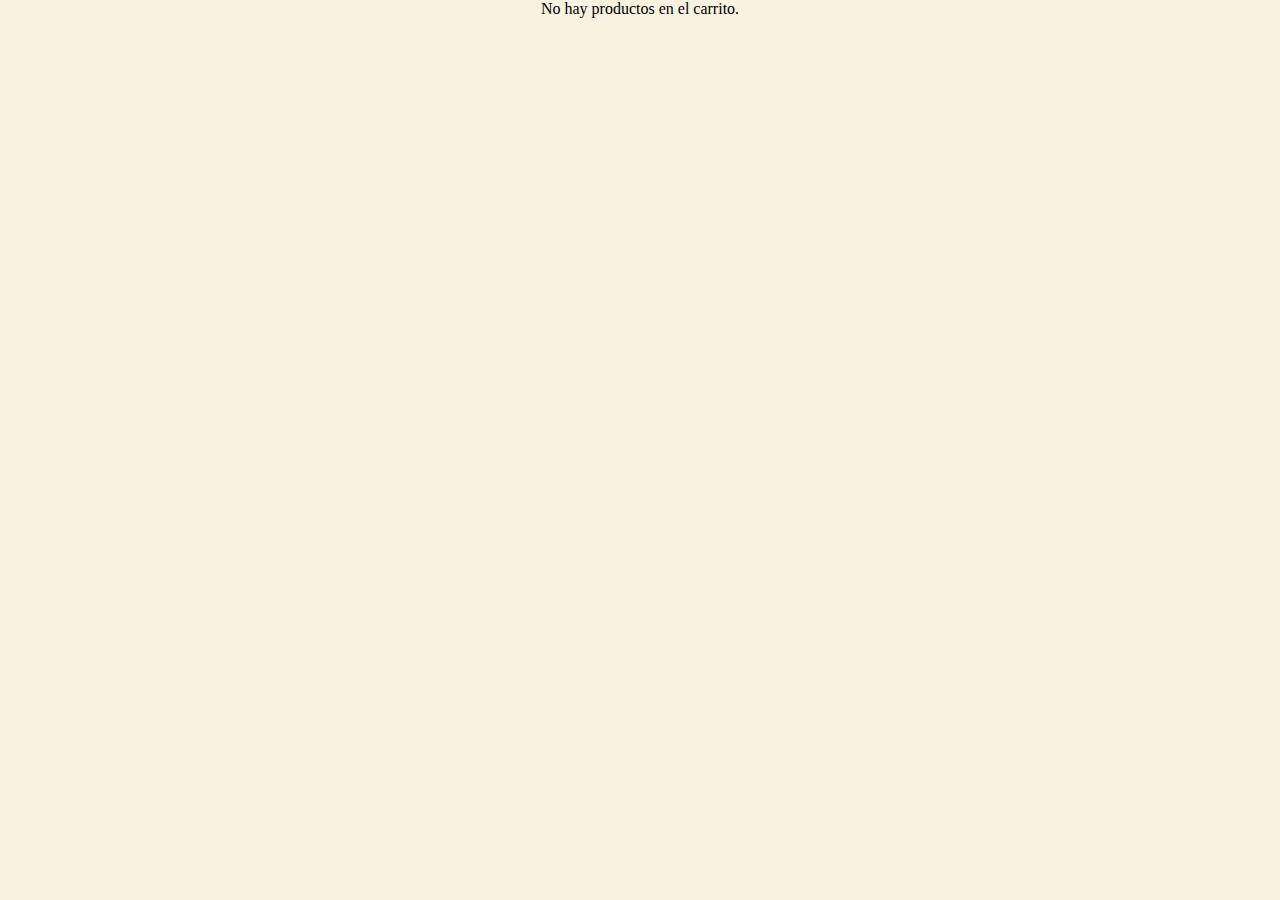
<file: pages/carrito.html>
<!DOCTYPE html>
<html lang="en">
<head>
    <meta charset="UTF-8">
    <meta name="viewport" content="width=device-width, initial-scale=1.0">
    <title>Document</title>
    <link rel="stylesheet" href="../css/styles.css">
</head>
<body class="body">
    <section class="tabletProduct" id="item-products">   
        <h2>Carrito</h2>
        <button onclick="limpiarCarrito()">Limpiar Carrito</button>

    </section>

    <script src="../javascript/carrito.js"></script>
</body>
</html>
</file>
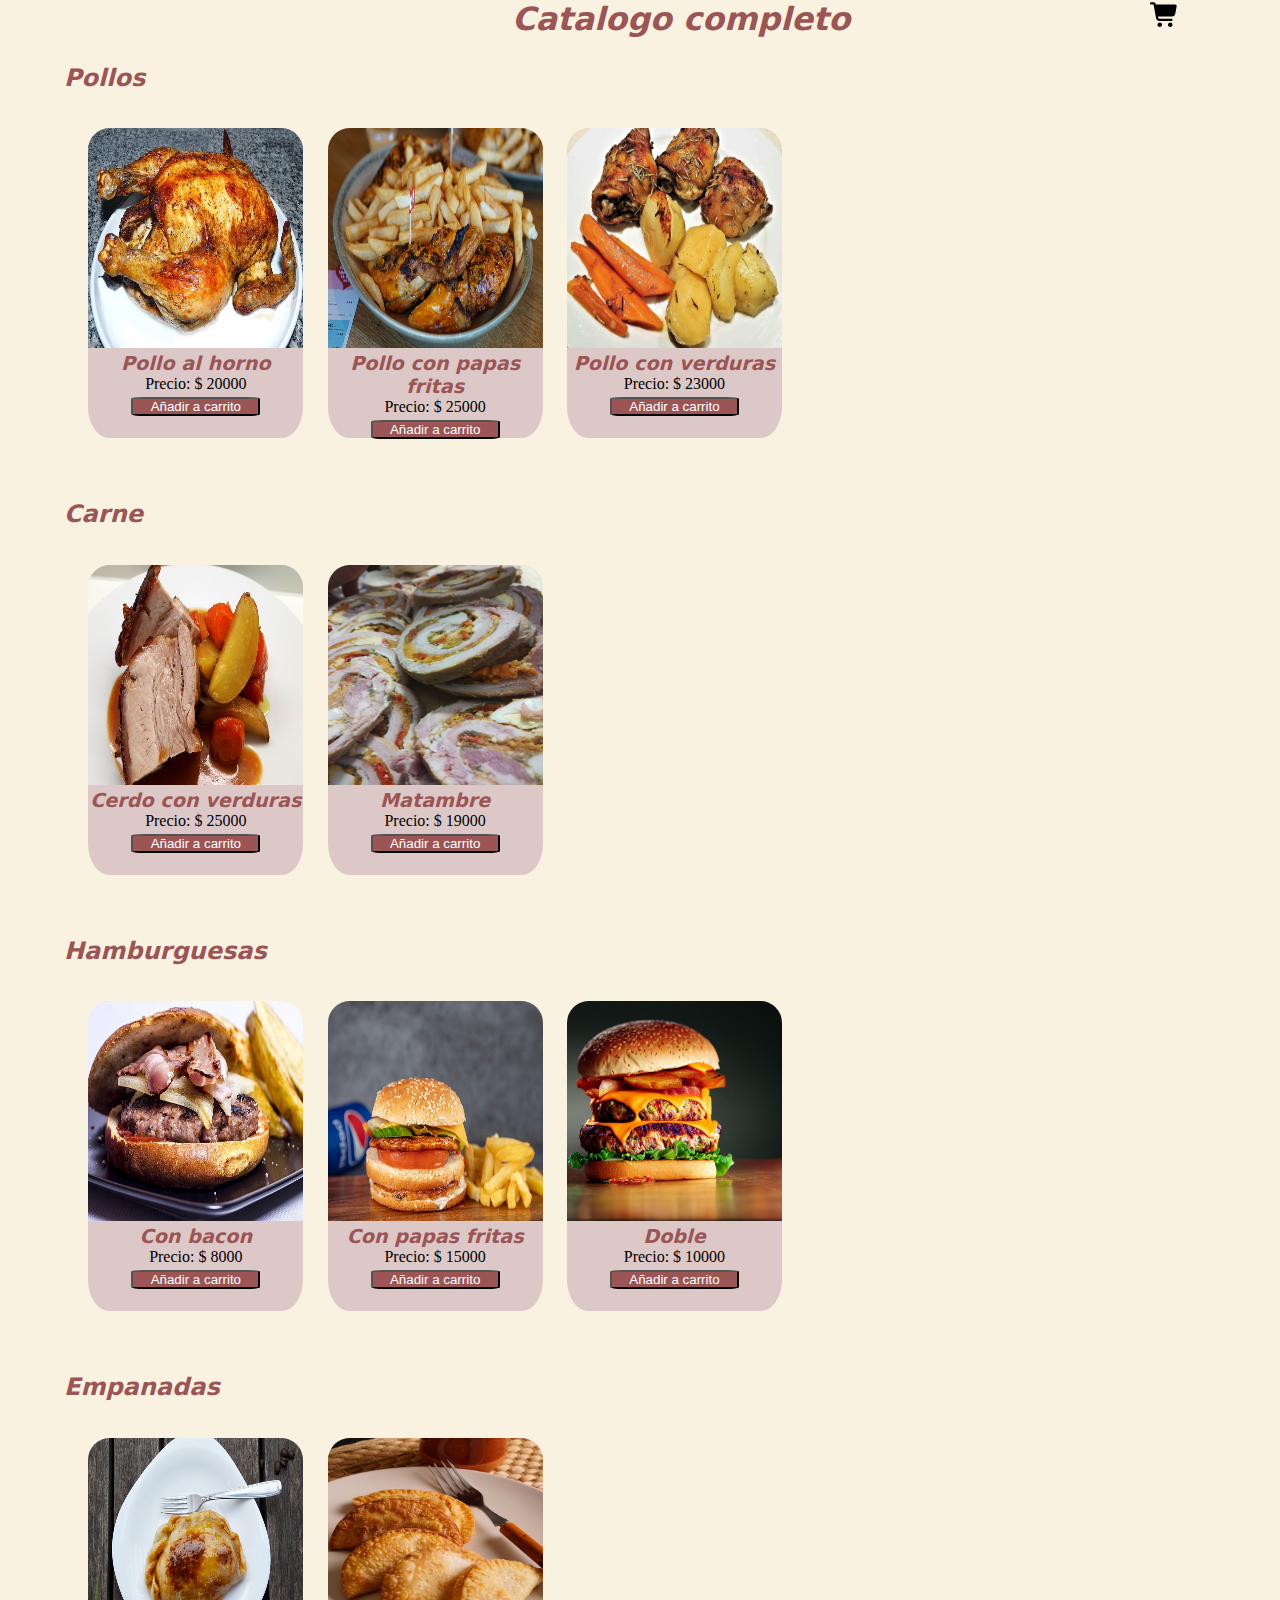
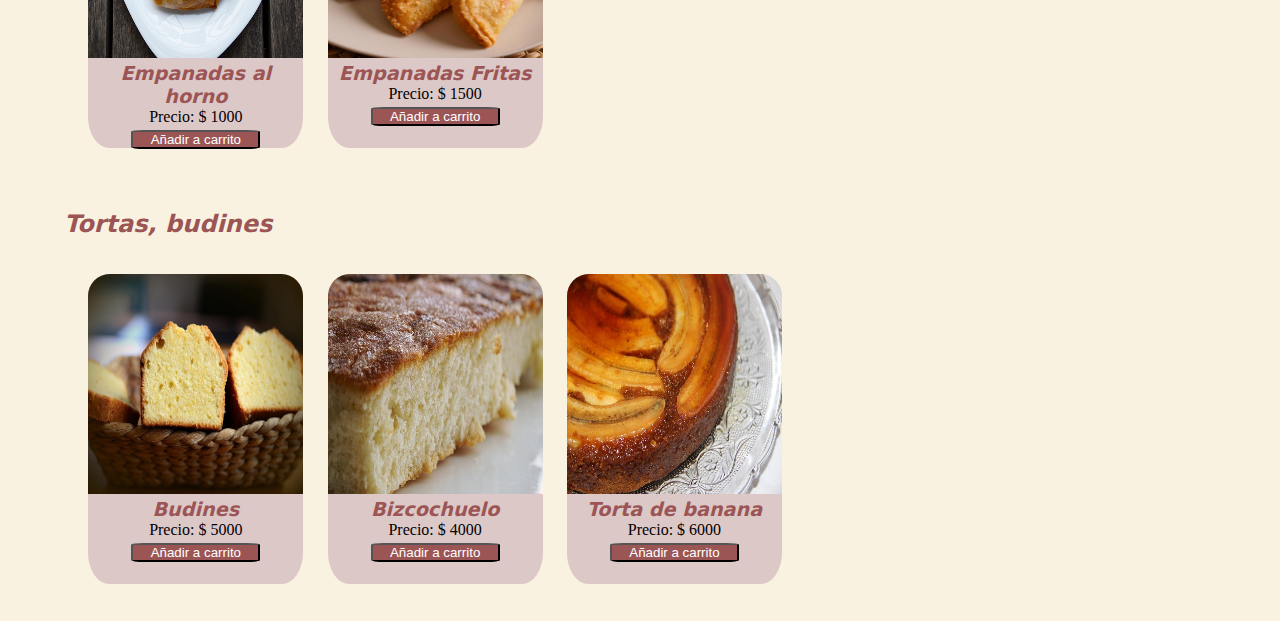
<file: pages/catalogo.html>
<!DOCTYPE html>
<html lang="en">
<head>
    <meta charset="UTF-8">
    <meta name="viewport" content="width=device-width, initial-scale=1.0">
    <title>Document</title>
    <link rel="stylesheet" href="../css/styles.css">
</head>
<body class="body">
    <header class="catalogoHeader">  
        <h2>Catalogo completo</h2>
        <div class="carrito">
            <a href="./carrito.html" onclick="handleCart()">
                <svg xmlns="http://www.w3.org/2000/svg" viewBox="0 0 640 640"><!--!Font Awesome Free v7.0.0 by @fontawesome - https://fontawesome.com License - https://fontawesome.com/license/free Copyright 2025 Fonticons, Inc.--><path d="M24 48C10.7 48 0 58.7 0 72C0 85.3 10.7 96 24 96L69.3 96C73.2 96 76.5 98.8 77.2 102.6L129.3 388.9C135.5 423.1 165.3 448 200.1 448L456 448C469.3 448 480 437.3 480 424C480 410.7 469.3 400 456 400L200.1 400C188.5 400 178.6 391.7 176.5 380.3L171.4 352L475 352C505.8 352 532.2 330.1 537.9 299.8L568.9 133.9C572.6 114.2 557.5 96 537.4 96L124.7 96L124.3 94C119.5 67.4 96.3 48 69.2 48L24 48zM208 576C234.5 576 256 554.5 256 528C256 501.5 234.5 480 208 480C181.5 480 160 501.5 160 528C160 554.5 181.5 576 208 576zM432 576C458.5 576 480 554.5 480 528C480 501.5 458.5 480 432 480C405.5 480 384 501.5 384 528C384 554.5 405.5 576 432 576z"/></svg>
                <div class="count"></div>
            </a>
        </div>

    </header>
    <main>
        <seccion class="catalogo">
        
            <div class="pollos plato">
                <h3>Pollos</h3>
                <div class="pollos-cards">
                <div class="card">
                    <img src="../img/chicken-1807883_640.jpg" alt="">
                    <h3>Pollo al horno</h3>
                    <p>Precio: $ 20000</p>
                    <button>Añadir a carrito</button>
                </div>
                <div class="card">
                    <img src="../img/nandos-chicken-2427327_640.jpg" alt="">
                    <h3>Pollo con papas fritas</h3>
                    <p>Precio: $ 25000</p>
                    <button>Añadir a carrito</button>
                </div>
                <div class="card">
                    <img src="../img/roasted-chicken-thighs-1005314_640.jpg" alt="">
                    <h3>Pollo con verduras</h3>
                    <p>Precio: $ 23000</p>
                    <button>Añadir a carrito</button>
                </div>
            </div>
            </div>
            <div class="carne plato">
                <h3>Carne</h3>
                <div class="carne-cards">
                <div class="card">
                    <img src="../img/roast-pork-4582040_640.jpg" alt="">
                    <h3>Cerdo con verduras</h3>
                    <p>Precio: $ 25000</p>
                    <button>Añadir a carrito</button>
                </div>
                 <div class="card">
                    <img src="../img/pollos-reno-plato2.jpg" alt="">
                    <h3>Matambre</h3>
                    <p>Precio: $ 19000</p>
                    <button>Añadir a carrito</button>
                </div>
                </div>
            </div>
            <div class="hamburguesas plato">
                <h3>Hamburguesas</h3>
                <div class="hamburguesa-cards">
                 <div class="card">
                    <img src="../img/burger-1428948_640.jpg" alt="">
                    <h3>Con bacon</h3>
                    <p>Precio: $ 8000</p>
                    <button>Añadir a carrito</button>
                </div>
                 <div class="card">
                    <img src="../img/burger-7155160_640.jpg" alt="">
                    <h3>Con papas fritas</h3>
                    <p>Precio: $ 15000</p>
                    <button>Añadir a carrito</button>
                </div>
                 <div class="card">
                    <img src="../img/burger-7419420_640.jpg" alt="">
                    <h3>Doble</h3>
                    <p>Precio: $ 10000</p>
                    <button>Añadir a carrito</button>
                </div>
                </div>
            </div>
            <div class="Empanadas plato">
                <h3>Empanadas</h3>
                <div class="empanadas-cards">
                <div class="card">
                    <img src="../img/sweets-4367939_640.jpg" alt="">
                    <h3>Empanadas al horno</h3>
                    <p>Precio: $ 1000</p>
                    <button>Añadir a carrito</button>
                </div>
                 <div class="card">
                    <img src="../img/meal-4840664_640.jpg" alt="">
                    <h3>Empanadas Fritas</h3>
                    <p>Precio: $ 1500</p>
                    <button>Añadir a carrito</button>
                </div>
                </div>
            </div>
            <div class="tortas plato">
                <h3>Tortas, budines</h3>
                <div class="tortas-cards">
                 <div class="card">
                    <img src="../img/cakes-5251204_640.jpg" alt="">
                    <h3>Budines</h3>
                    <p>Precio: $ 5000</p>
                    <button>Añadir a carrito</button>
                </div>
                 <div class="card">
                    <img src="../img/yeast-dough-1398883_640.jpg" alt="">
                    <h3>Bizcochuelo</h3>
                    <p>Precio: $ 4000</p>
                    <button>Añadir a carrito</button>
                </div> 
                <div class="card">
                    <img src="../img/banana-cake-4943538_640.jpg" alt="">
                    <h3>Torta de banana</h3>
                    <p>Precio: $ 6000</p>
                    <button>Añadir a carrito</button>
                </div>
                </div>   
            </div>

        </seccion>
    </main>
  <script src="../javascript/main.js"></script>
</body>
</html>
</file>
<file: css/styles.css>
*{
padding: 0;
margin:0 ;
box-sizing: border-box;}


.body{background-color:#faf2e1;}

.header h1{color: rgb(0, 0, 0);text-align: center;
    
    font-family:system-ui, -apple-system, BlinkMacSystemFont, 'Segoe UI', Roboto, Oxygen, Ubuntu, Cantarell, 'Open Sans', 'Helvetica Neue', sans-serif;
    font-optical-sizing: auto;
    font-weight: 300%;
    font-style: italic;
    font-variation-settings:
      "wdth" 100;
    margin-bottom:2% ;margin-top: 1%;}

    .div-navbar{position: sticky;top: 0;}
    .navbar{ margin-top: 3%;position:sticky;}
   
    .nav-link:hover{scale:1.03 ;}


    #nav-link{color: rgb(156, 85, 85)  ;width:220px ;height: 50px; font-family:system-ui, -apple-system, BlinkMacSystemFont, 'Segoe UI', Roboto, Oxygen, Ubuntu, Cantarell, 'Open Sans', 'Helvetica Neue', sans-serif;
    font-optical-sizing: auto;
    font-weight:500 ;
    font-style: italic;
    font-variation-settings:
      "wdth" 100;font-size: 150%; ;}
    #nav-link2{color: rgb(156, 85, 85)   ;width:220px ;height: 50px; font-family:system-ui, -apple-system, BlinkMacSystemFont, 'Segoe UI', Roboto, Oxygen, Ubuntu, Cantarell, 'Open Sans', 'Helvetica Neue', sans-serif;
    font-optical-sizing: auto;
    font-weight:500;
    font-style: italic;
    font-variation-settings:
      "wdth" 100;font-size: 150%;}
    #nav-link3{color: rgb(156, 85, 85)  ;width:220px ;height: 50px; font-family:system-ui, -apple-system, BlinkMacSystemFont, 'Segoe UI', Roboto, Oxygen, Ubuntu, Cantarell, 'Open Sans', 'Helvetica Neue', sans-serif;
    font-optical-sizing: auto;
    font-weight:500;
    font-style: italic;
    font-variation-settings:
      "wdth" 100;font-size: 150%;}
    #nav-link4{color: rgb(156, 85, 85) ;width:220px ;height: 50px; font-family:system-ui, -apple-system, BlinkMacSystemFont, 'Segoe UI', Roboto, Oxygen, Ubuntu, Cantarell, 'Open Sans', 'Helvetica Neue', sans-serif;
    font-optical-sizing: auto;
    font-weight: 500;
    font-style: italic;
    font-variation-settings:
      "wdth" 100;font-size: 150%;}
      .nabvar-toggler-icon{font-family:system-ui, -apple-system, BlinkMacSystemFont, 'Segoe UI', Roboto, Oxygen, Ubuntu, Cantarell, 'Open Sans', 'Helvetica Neue', sans-serif;
    font-optical-sizing: auto;
    font-weight:500;
    font-style: italic;
    font-variation-settings:
      "wdth" 100;font-size: 100%;color: rgb(156, 85, 85)}

      .nabvar-toggler{border:1px solid  rgb(156, 85, 85);}

.header-img{width: 100%;margin-top: 0.1%;text-align: center;}
.header h3{position: absolute;top:86% ;left: 43%;background-color:rgb(156, 85, 85) ;color: white;border-radius:3px ;
 font-family:system-ui, -apple-system, BlinkMacSystemFont, 'Segoe UI', Roboto, Oxygen, Ubuntu, Cantarell, 'Open Sans', 'Helvetica Neue', sans-serif;
    font-optical-sizing: auto;
    font-weight: 300%;
    font-style: italic;
    font-variation-settings:
      "wdth" 100;font-size: 100%;
padding: 0.5%;}
#nosotros{display:flex; flex-direction:column ;justify-content: center;align-items: center;margin-top:5% ;}
#nosotros h2{font-family:system-ui, -apple-system, BlinkMacSystemFont, 'Segoe UI', Roboto, Oxygen, Ubuntu, Cantarell, 'Open Sans', 'Helvetica Neue', sans-serif;
    font-optical-sizing: auto;
    font-weight: 300%;
    font-style: italic;
    font-variation-settings:
      "wdth" 100;color: rgb(156, 85, 85) }
.nosotros{display: flex;justify-content:center;align-items:  center; margin-top: 2% ;width:100% ;}
.nosotros img{width:200px ;height: 200px; border-radius:50% ;margin-left:5% ;}

.separador{ margin-top: 5%;width:100% ;}
.separador img{width: 100%;height:550px;}
#galeria{display: flex;flex-direction: column;align-items: center;margin-top: 5%;}
#galeria h2{font-family:system-ui, -apple-system, BlinkMacSystemFont, 'Segoe UI', Roboto, Oxygen, Ubuntu, Cantarell, 'Open Sans', 'Helvetica Neue', sans-serif;
    font-optical-sizing: auto;
    font-weight: 300%;
    font-style: italic;
    font-variation-settings:
      "wdth" 100;color: rgb(156, 85, 85)}
#galeria p{margin-top: 1%;}
.galeria-platos {display: flex; align-items: center;justify-content: space-between;flex-wrap: wrap; margin-top: 2%;}
.galeria-platos div{width: 275px; height: 225px;margin-left: 2%;margin-bottom: 5%;display: flex;flex-direction: column;justify-content: center;align-items: center;}
.galeria-platos div a{text-decoration: none; text-align: center;}
.galeria-platos div a p{font-family:system-ui, -apple-system, BlinkMacSystemFont, 'Segoe UI', Roboto, Oxygen, Ubuntu, Cantarell, 'Open Sans', 'Helvetica Neue', sans-serif;
    font-optical-sizing: auto;
    font-weight:500;
    font-style: italic;
    font-variation-settings:
      "wdth" 100;color: rgb(156, 85, 85);font-size: 122%;}
.galeria-platos div a img{width:170px;height:170px;border-radius: 50%; }
.galeria-platos div a img:hover{scale: 1.05;}
#formulario{display: flex;flex-direction: column;align-items: center;margin-top: 1%;}
#formulario h2{font-family:system-ui, -apple-system, BlinkMacSystemFont, 'Segoe UI', Roboto, Oxygen, Ubuntu, Cantarell, 'Open Sans', 'Helvetica Neue', sans-serif;
    font-optical-sizing: auto;
    font-weight: 300%;
    font-style: italic;
    font-variation-settings:
      "wdth" 100;color: rgb(156, 85, 85)}
#formulario p{margin-top: 1%;}
.nombre-mail{display: flex;justify-content: space-around;}
.form{display: flex;flex-direction: column;align-items: center;justify-content: center;margin-top: 1%;}
.text-submit{display: flex;flex-direction: column;margin-top: 1%;}
.text-submit button{margin-top: 1%;background-color: rgb(156, 85, 85) ;color: white;border:1px solid black ;}

#footer{background-color:  rgb(156, 85, 85);margin-top: 5%;}
#footer h2{font-family:system-ui, -apple-system, BlinkMacSystemFont, 'Segoe UI', Roboto, Oxygen, Ubuntu, Cantarell, 'Open Sans', 'Helvetica Neue', sans-serif;
    font-optical-sizing: auto;
    font-size: 100%;
    font-weight: 300%;
    font-style: italic;
    font-variation-settings:
      "wdth" 100;color: white;}

  .catalogoHeader{display: flex;}   
.carrito a{display: flex;flex-direction: column;text-align: center;margin-left:1000%;}
.carrito a svg{width: 30px;height: 30px ; }
.carrito a{text-decoration: none;}

header h2{font-family:system-ui, -apple-system, BlinkMacSystemFont, 'Segoe UI', Roboto, Oxygen, Ubuntu, Cantarell, 'Open Sans', 'Helvetica Neue', sans-serif;
    font-optical-sizing: auto;
    font-size: 200%;
    font-weight:300%;
    font-style: italic;
    font-variation-settings:
      "wdth" 100;color: rgb(156, 85, 85);margin-left:40% ;}

      .catalogo div h3{font-family:system-ui, -apple-system, BlinkMacSystemFont, 'Segoe UI', Roboto, Oxygen, Ubuntu, Cantarell, 'Open Sans', 'Helvetica Neue', sans-serif;
    font-optical-sizing: auto;
    font-weight: 300%;
    font-size: 150%;
    font-style: italic;
    font-variation-settings:
      "wdth" 100;color: rgb(156, 85, 85);}
.plato{display: flex;flex-direction: column; margin-top: 2%;margin-left:5% ; flex-direction: column;}
.plato .pollos-cards{display: flex;flex-wrap: wrap;} 
.plato .carne-cards  {display: flex;flex-wrap: wrap;}
.plato .hamburguesa-cards{display: flex;flex-wrap: wrap;}
.plato .empanadas-cards{display: flex;flex-wrap: wrap;}
.plato .tortas-cards{display: flex;flex-wrap: wrap;}
.catalogo .plato div div h3{font-family:system-ui, -apple-system, BlinkMacSystemFont, 'Segoe UI', Roboto, Oxygen, Ubuntu, Cantarell, 'Open Sans', 'Helvetica Neue', sans-serif;
    font-optical-sizing: auto;
    font-weight: 300%;
    font-size: 120%;
    font-style: italic;
    font-variation-settings:
      "wdth" 100;color: rgb(156, 85, 85);}   
.plato  div div{background-color: rgb(221, 200, 200);width:215px;height: 310px ;
  border-radius:10% ;text-align: center;margin-left:2% ;margin-top:3% ;margin-bottom:3%;}      
.plato div div img{width:215px;height: 220px; border-radius:10% 10% 0 0;}
.plato div div button{border-radius: 10%;width: 60%;background-color:rgb(156, 85, 85) ;color: white;margin-top:2% ;}

.tabletProduct{text-align: center;}
.tabletProduct h2{margin-bottom: 5%;font-family:system-ui, -apple-system, BlinkMacSystemFont, 'Segoe UI', Roboto, Oxygen, Ubuntu, Cantarell, 'Open Sans', 'Helvetica Neue', sans-serif;
    font-optical-sizing: auto;
    font-size: 200%;
    font-weight:300%;
    font-style: italic;
    font-variation-settings:
      "wdth" 100;color: rgb(156, 85, 85);margin:0 auto;margin-bottom: 3%; }
.table{margin: 0 auto; background-color: rgb(221, 200, 200);border-radius:5% ;}
.buttonLimpiar{margin: 0 auto;}
      /*Media query*/

      @media only screen and (max-width: 1300px){

      }

       @media only screen and (max-width: 1100px){

        .header h1{font-size: 200%;}
        #nav-link{font-size:135% ;}
        #nav-link2{font-size:135% ;}
        #nav-link3{font-size:135% ;}
        #nav-link4{font-size:135% ;}
        
        #nosotros h2{font-weight: 250%;font-size:170% ;}
        #galeria h2{font-weight: 250%;font-size:170%}
        #formulario h2{font-weight: 250%;font-size:170%}

        #nosotros .nosotros p{font-size:85% ;}
        #galeria p{font-size:85%}
        .nosotros img{width:150px ;height: 150px;}
        .separador img{width: 100%;height:400px;}
        #formulario p{margin-top: 1% ;font-size: 85%;}
        .carrito a{margin-left:700%;}
       }


       @media only screen and (max-width: 947px){
.header h3{left: 39%;}
.carrito a{margin-left:500%;}
       }
       @media only screen and (max-width: 820px){

.carrito a{margin-left:400%;}
       }
              @media only screen and (max-width: 780px){
.header h3{display: none ;}
.carrito a{margin-left:300%;}
       }
              @media only screen and (max-width: 700px){

.carrito a{margin-left:100%;}
       }


       @media only screen and (max-width: 600px){
.nosotros{display: flex;flex-direction: column-reverse;justify-content:center;align-items:  center; margin-top: 2% ;width:100% ;}
.nosotros img{margin-top: 5%;} 
.nosotros p{margin-top: 5%;}
.separador img{width: 100%;height:250px;}
.galeria-platos {display: flex;flex-direction: column; align-items: center;justify-content: space-between;flex-wrap: wrap; margin-top: 2%;}
.carrito a{margin: left 0;;}
header h2{font-family:system-ui, -apple-system, BlinkMacSystemFont, 'Segoe UI', Roboto, Oxygen, Ubuntu, Cantarell, 'Open Sans', 'Helvetica Neue', sans-serif;
    font-optical-sizing: auto;
    font-size: 150%;
    font-weight:200%;
    font-style: italic;
    font-variation-settings:
      "wdth" 100;color: rgb(156, 85, 85);margin-left:40% ;}
       .catalogo div h3{
    font-weight: 100%;
    font-size: 130%;
 ;}
}

       @media only screen and (max-width: 550px){
        .nabvar-toggler-icon{font-size: 90%;}
        .separador img{width: 100%;height:250px;}
       }
       @media only screen and (max-width: 470px){
header h2{font-family:system-ui, -apple-system, BlinkMacSystemFont, 'Segoe UI', Roboto, Oxygen, Ubuntu, Cantarell, 'Open Sans', 'Helvetica Neue', sans-serif;
    font-optical-sizing: auto;
    font-size: 120%;
    font-weight:140%;
  ;}
         .catalogo div h3{
    font-weight: 80%;
    font-size: 100%;
 ;}
.carrito a svg{width: 20px;height: 20px ; }
       }


       @media only screen and (max-width: 450px){
        #nosotros h2{font-weight: 222%;font-size:150% ;}
        #galeria h2{font-weight: 222%;font-size:150%}
        #formulario h2{font-weight: 222%;font-size:150%}
        #nosotros .nosotros p{font-size:70% ;}
         #galeria p{font-size:70%}
         .galeria-platos div img{width:111px ;height: 111px;}
        .nosotros img{width:110px ;height: 110px;}
        #formulario p{font-size: 70%;}
       }
       @media only screen and (max-width: 400px){
        .header h1{font-size: 160%;}
        .nabvar-toggler-icon{font-size: 80%;}
        .separador img{width: 100%;height:200px;}
        .plato{margin-left:15%;}
        header h2{font-family:system-ui, -apple-system, BlinkMacSystemFont, 'Segoe UI', Roboto, Oxygen, Ubuntu, Cantarell, 'Open Sans', 'Helvetica Neue', sans-serif;
    font-optical-sizing: auto;
    font-size: 100%;
    font-weight:120%;
  ;}
       }
</file>
